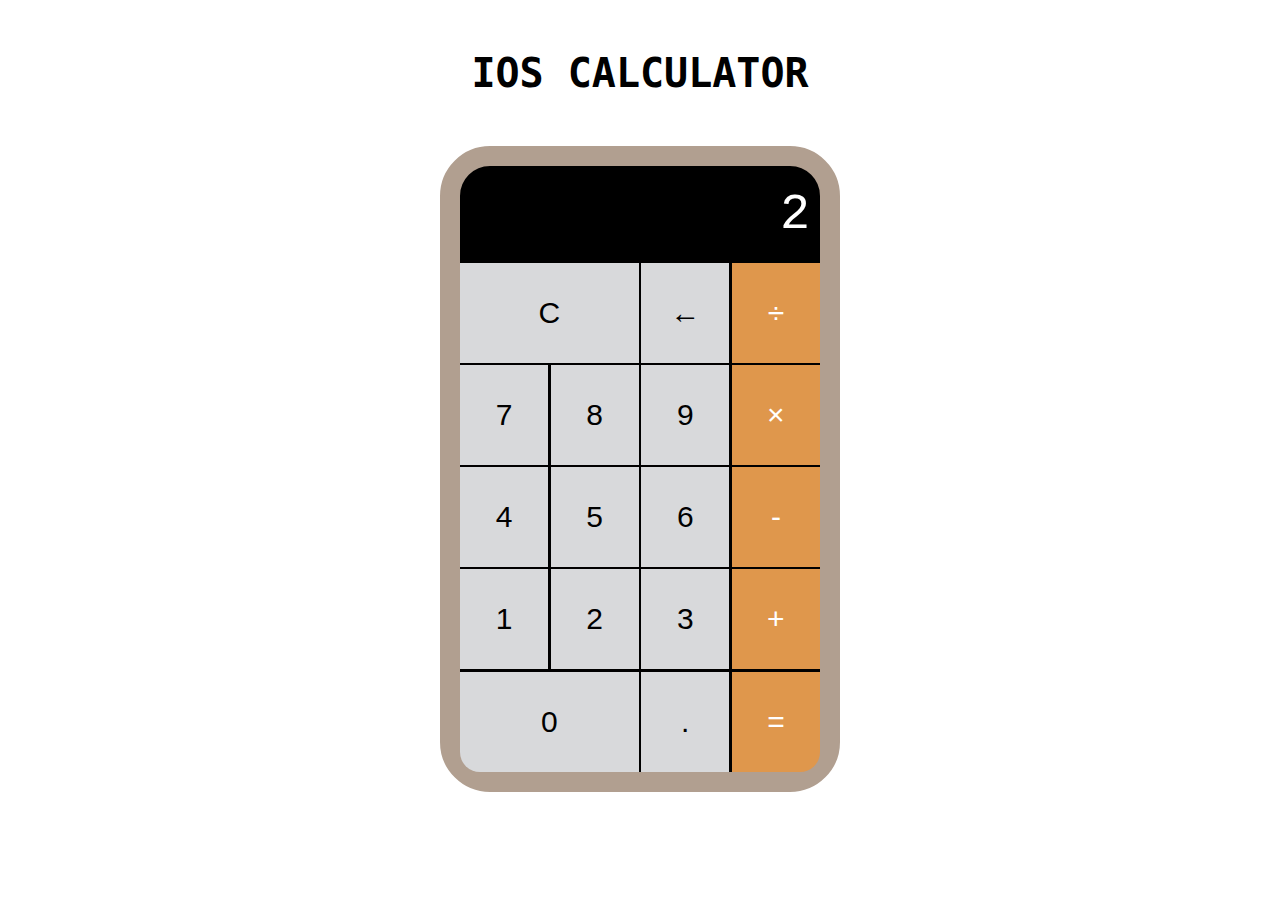
<file: index.html>
<!DOCTYPE html>
<html lang="en">

<head>
    <meta charset="UTF-8">
    <meta name="viewport" content="width=device-width, initial-scale=1.0">
    <link rel="stylesheet" href="css/style.css">
    <title>IOS calculator</title>

</head>

<body>
    <h1 class="title">IOS Calculator</h1>
    <div class="calc">
        <section class="screen">2</section>
        <section class="button-row">
            <button class="calc-button double">C</button>
            <button class="calc-button">←</button>
            <button class="calc-button">÷</button>
        </section>
        <section class="button-row">
            <button class="calc-button">7</button>
            <button class="calc-button">8</button>
            <button class="calc-button">9</button>
            <button class="calc-button">×</button>
        </section>
        <section class="button-row">
            <button class="calc-button">4</button>
            <button class="calc-button">5</button>
            <button class="calc-button">6</button>
            <button class="calc-button">-</button>
        </section>
        <section class="button-row">
            <button class="calc-button">1</button>
            <button class="calc-button">2</button>
            <button class="calc-button">3</button>
            <button class="calc-button">+</button>
        </section>
        <section class="button-row">
            <button class="calc-button double zero">0</button>
            <button class="calc-button">.</button>
            <button class="calc-button equal">=</button>
        </section>
    </div>
    
    <script src="script.js"></script>
</body>

</html>
</file>
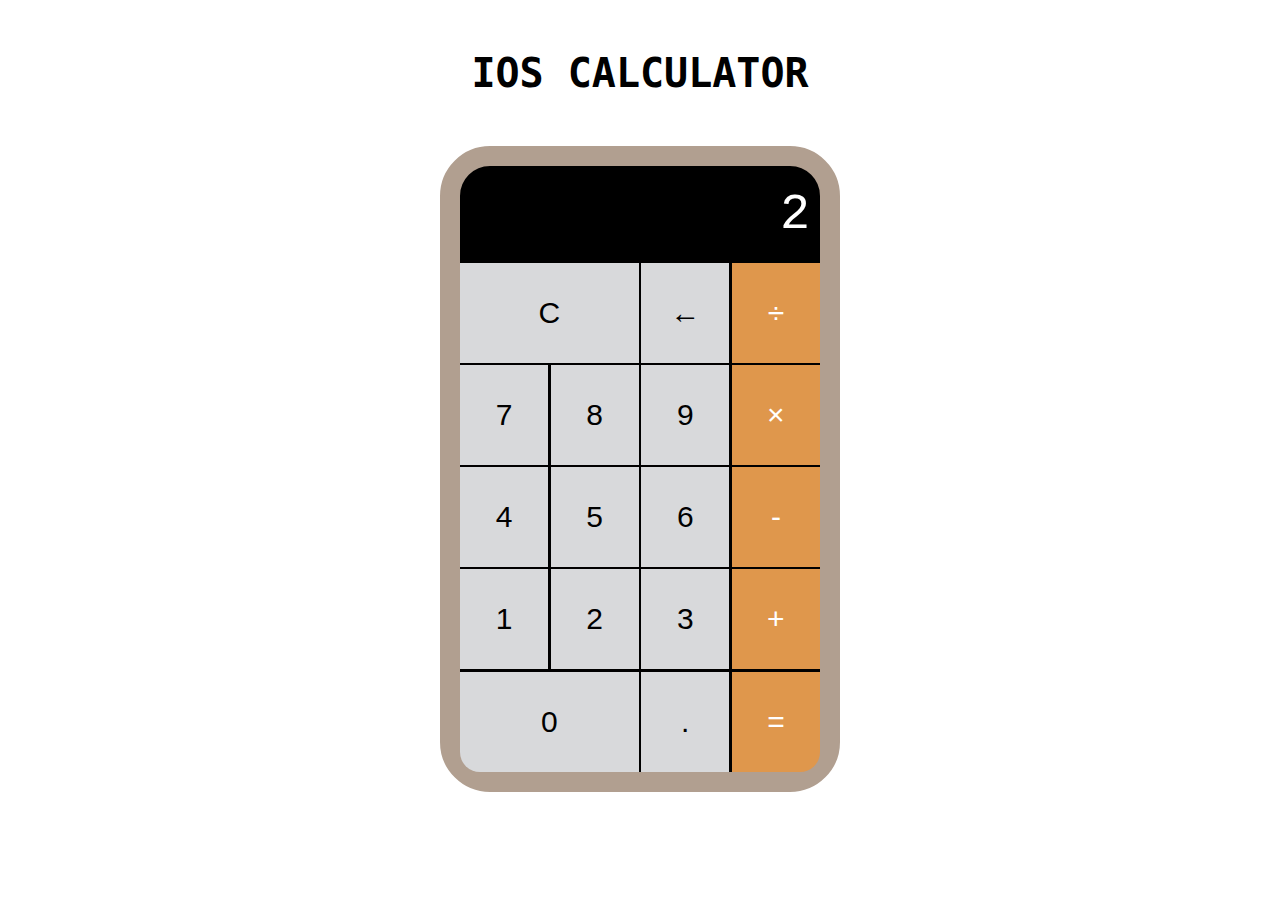
<file: main.html>
<!DOCTYPE html>
<html lang="en">

<head>
    <meta charset="UTF-8">
    <meta name="viewport" content="width=device-width, initial-scale=1.0">
    <link rel="stylesheet" href="css/style.css">
    <title>IOS calculator</title>

</head>

<body>
    <h1 class="title">IOS Calculator</h1>
    <div class="calc">
        <section class="screen">2</section>
        <section class="button-row">
            <button class="calc-button double">C</button>
            <button class="calc-button">←</button>
            <button class="calc-button">÷</button>
        </section>
        <section class="button-row">
            <button class="calc-button">7</button>
            <button class="calc-button">8</button>
            <button class="calc-button">9</button>
            <button class="calc-button">×</button>
        </section>
        <section class="button-row">
            <button class="calc-button">4</button>
            <button class="calc-button">5</button>
            <button class="calc-button">6</button>
            <button class="calc-button">-</button>
        </section>
        <section class="button-row">
            <button class="calc-button">1</button>
            <button class="calc-button">2</button>
            <button class="calc-button">3</button>
            <button class="calc-button">+</button>
        </section>
        <section class="button-row">
            <button class="calc-button double zero">0</button>
            <button class="calc-button">.</button>
            <button class="calc-button equal">=</button>
        </section>
    </div>
    
    <script src="script.js"></script>
</body>

</html>
</file>
<file: css/style.css>
*{
    box-sizing: border-box; 
}
body{
    background-color: rgb(255, 255, 255);
}
.title{
    margin-top: 50px;
    text-align: center;
    text-transform: uppercase;
    font-family: monospace;
    font-size: 40px;
}
.calc{
    margin:  50px auto;
    background-color: black;
    border: 20px rgb(177, 159, 144) solid;
    border-radius: 50px;
    width: 400px;
    color: white;
}
.screen{
    font-size: 50px;
    font-family: "Courier New", Courier, monospace;
    color: white;
    text-align: right;
    padding: 20px 10px;
}
.calc-button{
    background-color:#d8d9db;
    color: rgb(0, 0, 0);
    height: 100px;
    width: 24.5%;
    font-size: 30px;
    cursor: pointer;
    border: none;
}
.calc-button:hover{
    background-color: #ebebeb;
}
.calc-button:active{
    background-color:#bbbcbe;
}
.button-row{
    display: flex;
    justify-content: space-between;
}
.button-row:not(:last-child){
    margin-bottom: 0.6%;
}
.calc-button:last-child{
    color: white;
    background-color:#df974c ;
}
.calc-button:last-child:hover{
    background-color:#dfb07e;
}
.calc-button:last-child:active{
background-color: #dd8d37;
}
.double{
    width: 49.6%;
}
.zero {
    border-radius: 0 0 0 20px;
}
.equal{
    border-radius: 0 0 20px 0;
}
</file>
